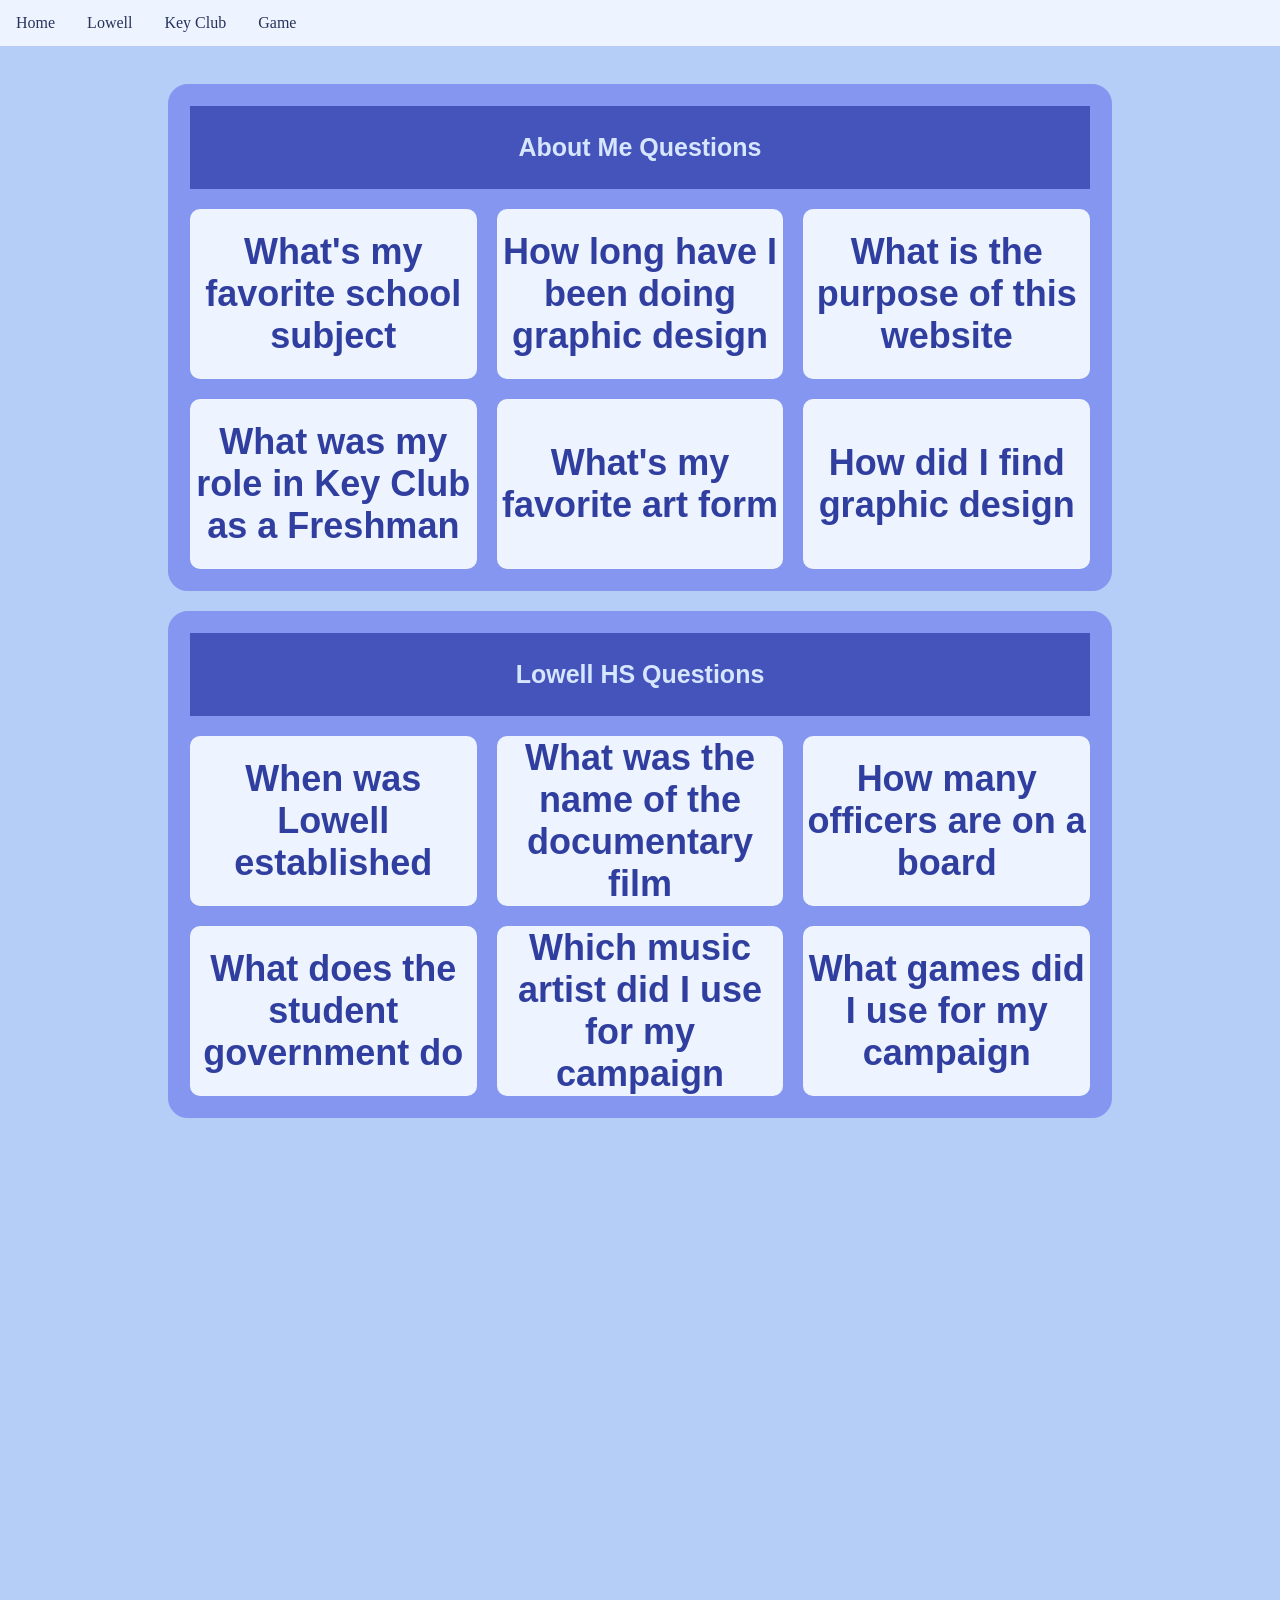
<file: folder/game.html>
<!doctype html>
<html>

    <head>

        <meta charset="utf-8">
        <title> Card Flipping Game</title>
        <link rel="icon" type="image/svg+xml" href="favicon.svg">
        <link rel="stylesheet" href="styles.css">
        <style>
            .box {
                gap: 20px;
                padding: 20px;
                max-width: 900px;
            }

            .flip-card-inner {
                min-height: 170px;
            }

            .flip-card-front,
            .flip-card-back {
                min-height: 170px;
            }

            .flip-card-front {
                font-size: 36px;
            }
        </style>
    </head>

    <body>
        <div>
            <ul>
                <li><a href="index.html">Home</a></li>
                <li><a href="page2.html">Lowell</a></li>
                <li><a href="def.html">Key Club</a></li>
                <li><a href="game.html">Game</a></li>
            </ul>
        </div>

        <!--About me Game-->
        <div class="box">
            <div class="puh banner">
                <h3 class="text2">About Me Questions</h3>
            </div>

            <div class="flip-card">
                <div class="flip-card-inner">
                    <div class="flip-card-front text2">What's my favorite school subject</div>
                    <div class="flip-card-back"><p>Art (and English)</p></div>
                </div>
            </div>

            <div class="flip-card">
                <div class="flip-card-inner">
                    <div class="flip-card-front text2">How long have I been doing graphic design</div>
                    <div class="flip-card-back"><p>13 years old (3 years ago)</p></div>
                </div>
            </div>

            <div class="flip-card">
                <div class="flip-card-inner">
                    <div class="flip-card-front text2">What is the purpose of this website</div>
                    <div class="flip-card-back"><p>To showcase graphic design skills</p></div>
                </div>
            </div>

            <div class="flip-card">
                <div class="flip-card-inner">
                    <div class="flip-card-front text2">What was my role in Key Club as a Freshman</div>
                    <div class="flip-card-back"><p>Intern of an Officer</p></div>
                </div>
            </div>
            
            <div class="flip-card">
                <div class="flip-card-inner">
                    <div class="flip-card-front text2">What's my favorite art form</div>
                    <div class="flip-card-back"><p>All of it</p></div>
                </div>
            </div>

            <div class="flip-card">
                <div class="flip-card-inner">
                    <div class="flip-card-front text2">How did I find graphic design</div>
                    <div class="flip-card-back"><p>Last year of middle school, created posters for a club</p></div>
                </div>
            </div>

        <!--Box end-->
        </div>



        <!--About me Game-->
        <div class="box">
            <div class="puh banner">
                <h3 class="text2">Lowell HS Questions</h3>
            </div>

            <div class="flip-card">
                <div class="flip-card-inner">
                    <div class="flip-card-front text2">When was Lowell established</div>
                    <div class="flip-card-back"><p>1856</p></div>
                </div>
            </div>

            <div class="flip-card">
                <div class="flip-card-inner">
                    <div class="flip-card-front text2">What was the name of the documentary film</div>
                    <div class="flip-card-back"><p>Try Harder!</p></div>
                </div>
            </div>

            <div class="flip-card">
                <div class="flip-card-inner">
                    <div class="flip-card-front text2">How many officers are on a board</div>
                    <div class="flip-card-back"><p>Six (6)</p></div>
                </div>
            </div>

            <div class="flip-card">
                <div class="flip-card-inner">
                    <div class="flip-card-front text2">What does the student government do</div>
                    <div class="flip-card-back"><p>Plan school events</p></div>
                </div>
            </div>

            <div class="flip-card">
                <div class="flip-card-inner">
                    <div class="flip-card-front text2">Which music artist did I use for my campaign</div>
                    <div class="flip-card-back"><p>Beabadoobee</p></div>
                </div>
            </div>

            <div class="flip-card">
                <div class="flip-card-inner">
                    <div class="flip-card-front text2">What games did I use for my campaign</div>
                    <div class="flip-card-back"><p>Minecraft and Roblox (Dress to Impress)</p></div>
                </div>
            </div>

        <!--Box end-->
        </div>
        


        <!--Key club game-->
        <div class="box">
            <div class="puh banner">
                <h3 class="text2">Key Club Questions</h3>
            </div>

            <div class="flip-card">
                <div class="flip-card-inner">
                    <div class="flip-card-front text2">What year did Key Club start?</div>
                    <div class="flip-card-back"><p>1925</p></div>
                </div>
            </div>

            <div class="flip-card">
                <div class="flip-card-inner">
                    <div class="flip-card-front text2">Where did Key Club start?</div>
                    <div class="flip-card-back"><p>Sacramento, California</p></div>
                </div>
            </div>

            <div class="flip-card">
                <div class="flip-card-inner">
                    <div class="flip-card-front text2">What was my role in Key Club?</div>
                    <div class="flip-card-back"><p>Publicity Committee Chair</p></div>
                </div>
            </div>

            <div class="flip-card">
                <div class="flip-card-inner">
                    <div class="flip-card-front text2">What is the Division's colors</div>
                    <div class="flip-card-back"><p>Blue and Yellow</p></div>
                </div>
            </div>

            <div class="flip-card">
                <div class="flip-card-inner">
                    <div class="flip-card-front text2">What does DCM stand for</div>
                    <div class="flip-card-back"><p>Division Council Meeting</p></div>
                </div>
            </div>

            <div class="flip-card">
                <div class="flip-card-inner">
                    <div class="flip-card-front text2">What is Fall Rally</div>
                    <div class="flip-card-back"><p>Annual gathering of multiple divisions to celebrate service and show spirit</p></div>
                </div>
            </div>
        <!--Box end-->
        </div>

        <script>
            const revealObserver = new IntersectionObserver((entries) => {
                entries.forEach((entry) => {
                    entry.target.classList.toggle('is-visible', entry.isIntersecting);
                });
            }, {
                threshold: 0.09
            });

            document.addEventListener('DOMContentLoaded', () => {
                document.querySelectorAll('.box').forEach((box) => {
                    box.classList.add('reveal');
                    revealObserver.observe(box);
                });
            });
        </script>
    </body>
</html>
</file>
<file: folder/styles.css>
.box{
    display: grid;
    grid-template-columns: repeat(3, minmax(0, 1fr));
    gap: 10px;
    background-color: #8496f0;
    border: 2px solid #8496f0;
    padding: 10px;
    margin: 20px auto;
    max-width: 922px;
    border-radius: 20px;
}

.box.reveal {
    opacity: 0;
    transform: translateY(40px);
    transition: opacity 0.8s ease, transform 0.8s ease;
}

.box.is-visible {
    opacity: 1;
    transform: translateY(0);
}

.box > div {
    background: white;
    border: 1px solid #ffffff;
}

.box > div.flip-card {
    background: transparent;
    border: none;
}
            
ul {
    list-style-type: none;
    margin: 0;
    padding: 0;
    overflow: hidden;
    background-color: #edf4ff;
    position: fixed;
    top: 0;
    left: 0;
    width: 100%;
    z-index: 1000;
}

ul li {
  	float: left;
}

ul li a {
  	display: block;
  	color: rgb(40, 51, 91);
  	text-align: center;
  	padding: 14px 16px;
  	text-decoration: none;
			}
            
ul li a:hover {
  	background-color: rgb(40, 51, 91);
     color: white;
}

.item1 {
    grid-column-start: 1;
    grid-column-end: 3;
}
            
.item2 { 
    grid-column-start: 2;
    grid-column-end: 4;
}

.item3 {
    grid-column-start: 1;
    grid-column-end: 4;
}
            
.text1 {
	padding: 10px;
    text-align: left;
    margin: 0 0 5px;
    font-family: "Gill Sans", sans-serif;
    font-size: 18px;
}
            
.text2 {
    text-align: center;
    font-size: 25px;
    font-family: Arial, Helvetica, sans-serif;
    font-weight: Bold;

}

.boxed-table,
.boxed-table th,
.boxed-table td {
  border: 1px solid #000;
}

.boxed-table {
  border-collapse: collapse;
  width: 420px;
  font-family: Arial, sans-serif;
  margin: 0 auto;
}

.flip-card {
    perspective: 1000px;
    width: 100%;
}

.flip-card-inner {
    position: relative;
    width: 100%;
    min-height: 240px;
    transition: transform 0.6s;
    transform-style: preserve-3d;
}

.flip-card:hover .flip-card-inner {
    transform: rotateY(180deg);
}

.flip-card-front,
.flip-card-back {
    position: relative;
    width: 100%;
    min-height: 240px;
    backface-visibility: hidden;
    border-radius: 10px;
    overflow: hidden;
}

.flip-card-front {
    display: flex;
    align-items: center;
    justify-content: center;
    background-color: #edf4ff;
    color: #303f9f;
    font-size: 38px;
    font-weight: bold;
}

.flip-card-front img {
    width: 100%;
    display: block;
}

.flip-card-back {
    position: absolute;
    top: 0;
    left: 0;
    background-color: #303f9f;
    color: #fff;
    transform: rotateY(180deg);
    display: flex;
    align-items: center;
    justify-content: center;
    padding: 1rem;
    box-sizing: border-box;
}

.flip-card-back p {
    margin: 0;
    font-size: 16px;
    line-height: 1.4;
}

body{
    background-color: rgb(180, 206, 248);
    padding-top: 56px;
}

.puh{
    background: #5c69a9;
    border: 2px solid #5c69a9;
    grid-column-start: 1;
    grid-column-end: 4;
}

.banner {
    background-color: rgb(69, 84, 187);
    color: rgb(180, 206, 248);
}

.box .puh,
.box .banner {
    background-color: rgb(69, 84, 187);
    color: rgb(214, 230, 255);
    border: 2px solid rgb(69, 84, 187);
    font-size: 35px;
}

.image-row {
    display: flex;
    justify-content: space-between;
    gap: 20px;
    margin: 20px 0;
}

.con {
    padding: 10px;
    text-align: center;
    margin: 0 0 5px;
    font-family: "Gill Sans", sans-serif;
    font-size: 18px;
}
</file>
